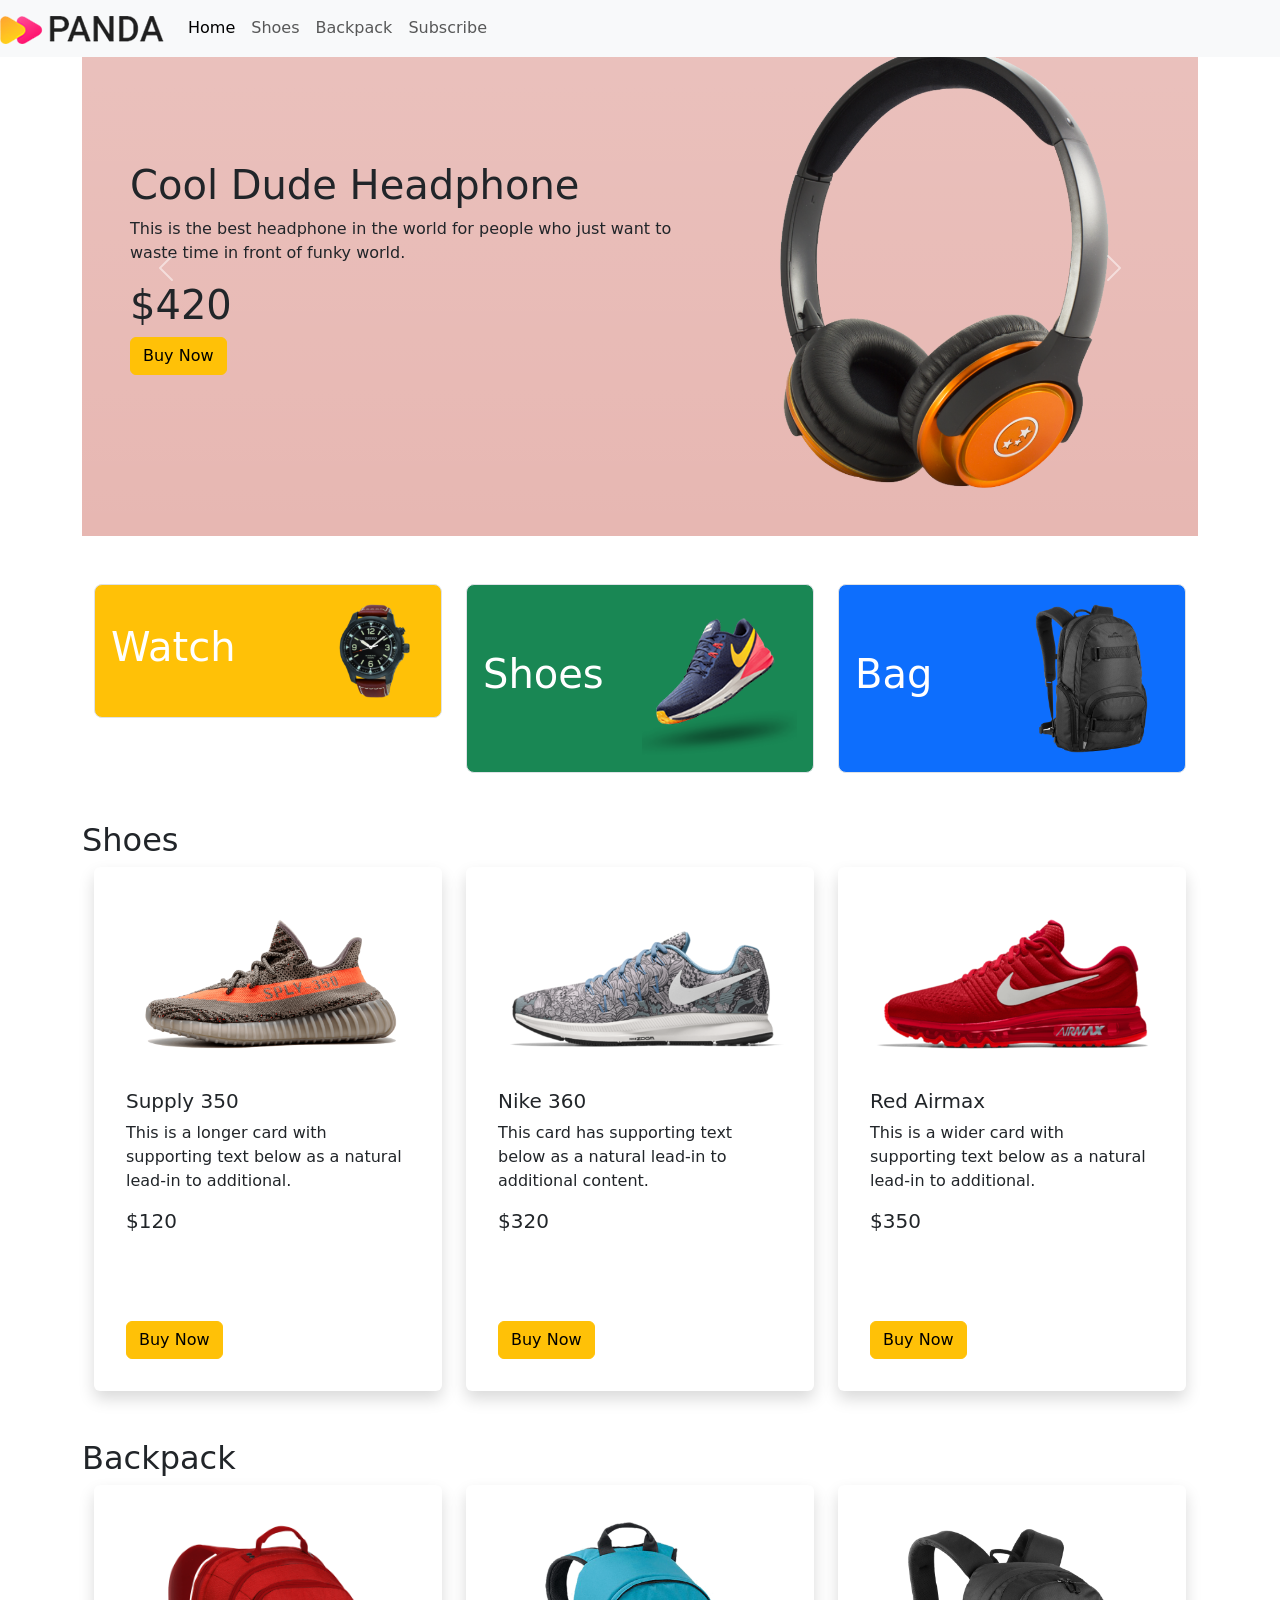
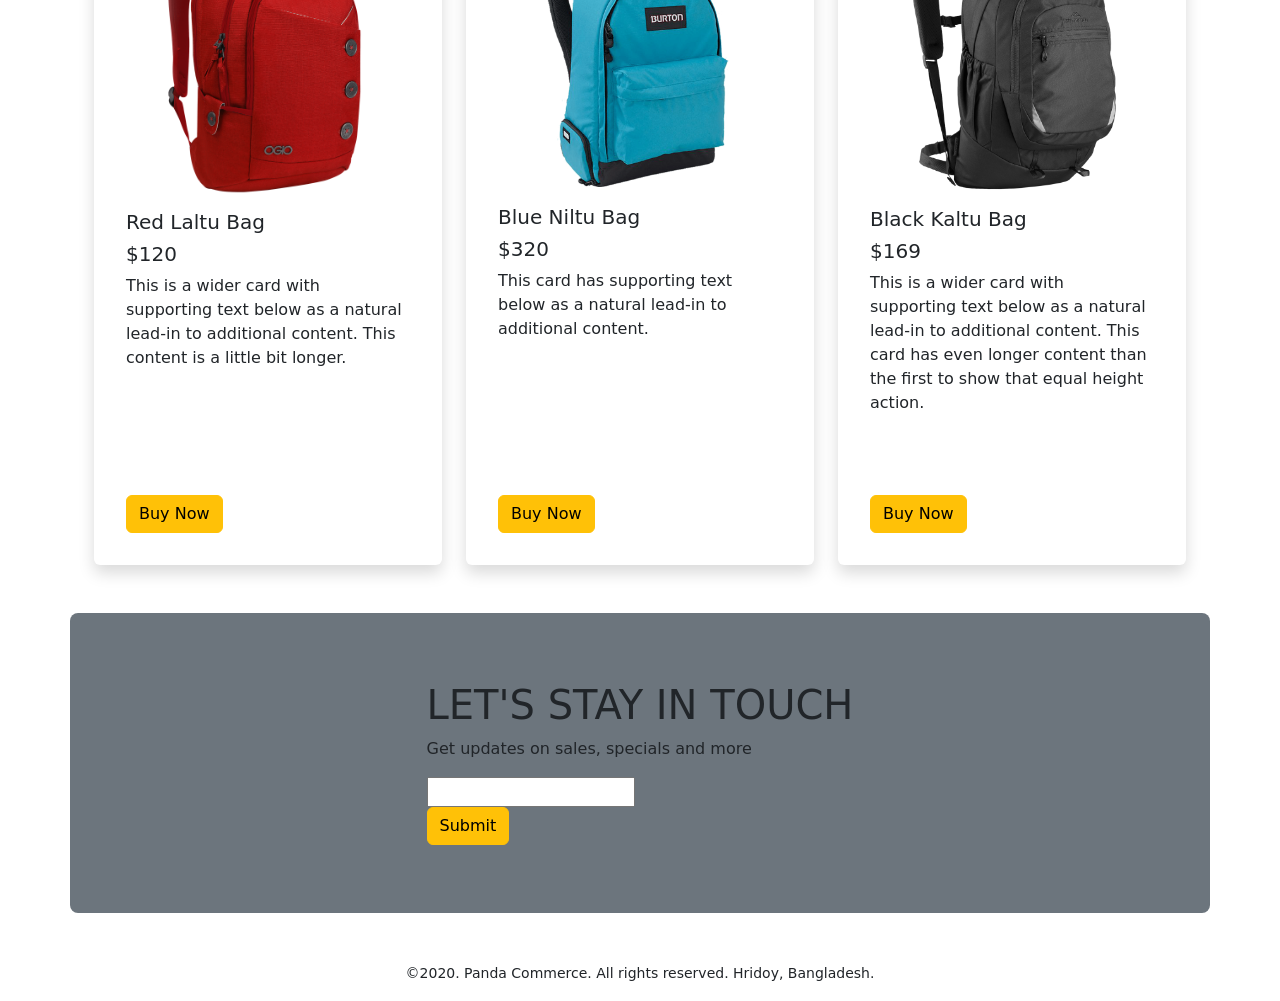
<file: index.html>
<!DOCTYPE html>
<html lang="en">
<head>
    <meta charset="UTF-8">
    <meta http-equiv="X-UA-Compatible" content="IE=edge">
    <meta name="viewport" content="width=device-width, initial-scale=1.0">
    <title>Panda Commerce Shop</title>
    <!-- Style Sheetpanda -->
    <link href="https://cdn.jsdelivr.net/npm/bootstrap@5.1.3/dist/css/bootstrap.min.css" rel="stylesheet" integrity="sha384-1BmE4kWBq78iYhFldvKuhfTAU6auU8tT94WrHftjDbrCEXSU1oBoqyl2QvZ6jIW3" crossorigin="anonymous">

    <!-- css stylesheet  -->
    <link rel="stylesheet" href="/css/style.css">
</head>
<body>
    <header>
        <nav class="navbar navbar-expand-lg navbar-light bg-light fixed-top">
        
              <a class="navbar-brand" href="#">
                <img src="images/logo.png" alt="">
                </a>
              <button class="navbar-toggler" type="button" data-bs-toggle="collapse" data-bs-target="#navbarSupportedContent" aria-controls="navbarSupportedContent" aria-expanded="false" aria-label="Toggle navigation">
                <span class="navbar-toggler-icon"></span>
              </button>
              <div class="collapse navbar-collapse" id="navbarSupportedContent">
                <ul class="navbar-nav me-auto mb-2 mb-lg-0">
                  <li class="nav-item">
                    <a class="nav-link active" aria-current="page" href="#">Home</a>
                  </li>
                  <li class="nav-item">
                    <a class="nav-link" href="#shoes">Shoes</a>
                  </li>
                  <li class="nav-item">
                    <a class="nav-link" href="#backpack">Backpack</a>
                  </li>
                  <li class="nav-item">
                    <a class="nav-link" href="#subscribe">Subscribe</a>
                  </li>
                 
                  
                </ul>
               
              </div>
            
          </nav>
          <section class="container">
            <div id="carouselExampleControls" class="carousel slide" data-bs-ride="carousel">
                <div class="carousel-inner">
                  <div class="carousel-item active">
                      <div class="row p-5 panda-bg bg-gradient
                      d-flex align-items-center
                      ">
                          <div class="col-lg-7">
                              <h1>Cool Dude Headphone
                            </h1>
                            <p>This is the best headphone in the world for people who just want to waste time in front of funky world.</p>
                            <h1>$420</h1>
                            <button class="btn btn-warning">Buy Now</button>
                          </div>
                          <div class="col-lg-5">
                            <img src="images/banner-images/headphone.png" class="d-block w-100" alt="...">
                          </div>
                      </div>
                    
                  </div>
                  <div class="carousel-item">
                    <div class="row p-5 panda-bg bg-gradient
                    d-flex align-items-center
                    ">
                        <div class="col-lg-7">
                            <h1>Mega LCD TV For Sports

                          </h1>
                          <p>This is the best tv in the world for people who just want to waste time in front of tv.

                        </p>
                          <h1>$1200</h1>
                          <button class="btn btn-warning">Buy Now</button>
                        </div>
                        <div class="col-lg-5">
                          <img src="images/banner-images/tv.png" class="d-block w-100" alt="...">
                        </div>
                    </div>
                  </div>
                  <div class="carousel-item">
                    <div class="row p-5 panda-bg bg-gradient
                    d-flex align-items-center
                    ">
                        <div class="col-lg-7">
                            <h1>X-Box for your living room

                          </h1>
                          <p>This is the best x-box in the world for people who just want to waste time in front of fake sports.

                        </p>
                          <h1>$600</h1>
                          <button class="btn btn-warning">Buy Now</button>
                        </div>
                        <div class="col-lg-5">
                          <img src="images/banner-images/xbox.png" class="d-block w-100" alt="...">
                        </div>
                    </div>
                  </div>
                </div>
                <button class="carousel-control-prev" type="button" data-bs-target="#carouselExampleControls" data-bs-slide="prev">
                  <span class="carousel-control-prev-icon" aria-hidden="true"></span>
                  <span class="visually-hidden">Previous</span>
                </button>
                <button class="carousel-control-next" type="button" data-bs-target="#carouselExampleControls" data-bs-slide="next">
                  <span class="carousel-control-next-icon" aria-hidden="true"></span>
                  <span class="visually-hidden">Next</span>
                </button>
              </div>

          </section>
    </header>
    <main>
         <!-- Bag shoes etc  -->
         <div class="container my-5">
            <div class="container overflow-hidden">
                <div class="row g-4 ">
                  <div class="col-lg-4
                  ">
                    <div class="p-3 border bg-warning d-flex align-items-center justify-content-between rounded-3 categories">
                        <h1 class="text-white">Watch</h1>
                        <img src="images/categories/watch.png" alt="">
                    </div>
                  </div>
                  <div class="col-lg-4
                  ">
                    <div class="p-3 border bg-success d-flex align-items-center justify-content-between rounded-3">
                        <h1 class="text-white">Shoes</h1>
                        <img src="images/categories/shoes.png" alt="">
                    </div>
                  </div><div class="col-lg-4
                  ">
                    <div class="p-3 border bg-primary d-flex align-items-center justify-content-between rounded-3">
                        <h1 class="text-white">Bag</h1>
                        <img src="images/categories/bag.png" alt="">
                    </div>
                  </div>
                  
                </div>
              </div>
         </div>
                            <!-- section shoes  -->
         <section class="container" id="shoes">
            
                <h2>Shoes</h2>
            </div>
             <div class=" container d-flex justify-content-center">
                <div class="row row-cols-1 row-cols-md-2 row-cols-lg-3 g-4">
                    <div class="col">
                      <div class="card h-100 shadow p-3 mb-5 bg-body rounded border-0">
                        <img src="images/shoes/shoe-1.png" class="card-img-top" alt="...">
                        <div class="card-body">
                          <h5 class="card-title">Supply 350
                        </h5>
                          <p class="card-text">This is a longer card with supporting text below as a natural lead-in to additional.</p>
                        <h5>$120</h5>
                        </div>
                        <div class="border-0 m-3">
                            <button class="btn btn-warning">Buy Now</button>
                        </div>
                      </div>
                    </div>
                    <div class="col">
                      <div class="card h-100 shadow p-3 mb-5 bg-body rounded border-0">
                        <img src="images/shoes/shoe-2.png" class="card-img-top" alt="...">
                        <div class="card-body">
                          <h5 class="card-title">Nike 360

                        </h5>
                          <p class="card-text">This card has supporting text below as a natural lead-in to additional content.

                        </p>
                        <h5>$320</h5>
                        </div>
                        <div class="border-0 m-3">
                            <button class="btn btn-warning">Buy Now</button>
                        </div>
                      </div>
                    </div>
                    <div class="col">
                      <div class="card h-100 shadow p-3 mb-5 bg-body rounded border-0">
                        <img src="images/shoes/shoe-3.png" class="card-img-top" alt="...">
                        <div class="card-body">
                          <h5 class="card-title">Red Airmax

                        </h5>
                          <p class="card-text">This is a wider card with supporting text below as a natural lead-in to additional.

                        </p>
                        <h5>$350</h5>
                        </div>
                        <div class="border-0 m-3">
                            <button class="btn btn-warning">Buy Now</button>
                        </div>
                      </div>
                    </div>
                    
                  </div>
             </div>
         </section>
                             <!-- Section Bag -->
                             <section class="container my-5" id="backpack">
            
                                <h2>Backpack</h2>
                            </div>
                             <div class=" container d-flex justify-content-center">
                                <div class="row row-cols-1 row-cols-md-2 row-cols-lg-3 g-4">
                                    <div class="col">
                                      <div class="card h-100 shadow p-3 mb-5 bg-body rounded border-0">
                                        <img src="images/bags/bag-1.png" class="card-img-top" alt="...">
                                        <div class="card-body">
                                          <h5 class="card-title">Red Laltu Bag</h5>
                                          <h5>$120</h5>
                                          <p class="card-text">This is a wider card with supporting text below as a natural lead-in to additional content. This content is a little bit longer.
                                        </p>
                                        
                                        </div>
                                        <div class="border-0 m-3">
                                            <button class="btn btn-warning">Buy Now</button>
                                        </div>
                                      </div>
                                    </div>
                                    <div class="col">
                                      <div class="card h-100 shadow p-3 mb-5 bg-body rounded border-0">
                                        <img src="images/bags/bag-2.png" class="card-img-top" alt="...">
                                        <div class="card-body">
                                          <h5 class="card-title">Blue Niltu Bag</h5>
                                          <h5>$320</h5>
                                          <p class="card-text">This card has supporting text below as a natural lead-in to additional content.
                                        </p>
                                        
                                        </div>
                                        <div class="border-0 m-3">
                                            <button class="btn btn-warning">Buy Now</button>
                                        </div>
                                      </div>
                                    </div>
                                    <div class="col">
                                      <div class="card h-100 shadow p-3 mb-5 bg-body rounded border-0">
                                        <img src="images/bags/bag-3.png" class="card-img-top" alt="...">
                                        <div class="card-body">
                                          <h5 class="card-title">Black Kaltu Bag
                                        </h5>
                                        <h5>$169</h5>
                                          <p class="card-text">This is a wider card with supporting text below as a natural lead-in to additional content. This card has even longer content than the first to show that equal height action.
                                        </p>
                                        </div>
                                        <div class="border-0 m-3">
                                            <button class="btn btn-warning">Buy Now</button>
                                        </div>
                                      </div>
                                    </div>
                                    
                                  </div>
                             </div>
                         </section>
                         <!-- subscribe Button  -->

                         <section style="height: 300px" class="container bg-secondary d-flex justify-content-center align-items-center mt-5 rounded-3
                         " id="subscribe">
                             <div>
                                 <h1>LET'S STAY IN TOUCH</h1>
                                 <p>Get updates on sales, specials and more</p>
                                 <input type="email" name="email" id="">
                                 <br>
                                 <button class="btn btn-warning">Submit</button>
                             </div>
                         </section>

    </main>

    <footer class="mt-5 text-center">
        <p><small>
            ©2020. Panda Commerce. All rights reserved. Hridoy, Bangladesh.
        </small></p>
    </footer>
    


        <!-- Style shit panda java -->
    <script src="https://cdn.jsdelivr.net/npm/bootstrap@5.1.3/dist/js/bootstrap.bundle.min.js" integrity="sha384-ka7Sk0Gln4gmtz2MlQnikT1wXgYsOg+OMhuP+IlRH9sENBO0LRn5q+8nbTov4+1p" crossorigin="anonymous"></script>
</body>
</html>
</file>
<file: css/style.css>
.panda-bg{
    background-color: #e7b7b2;
}
.categories img{
    width: 100px;
}
</file>
